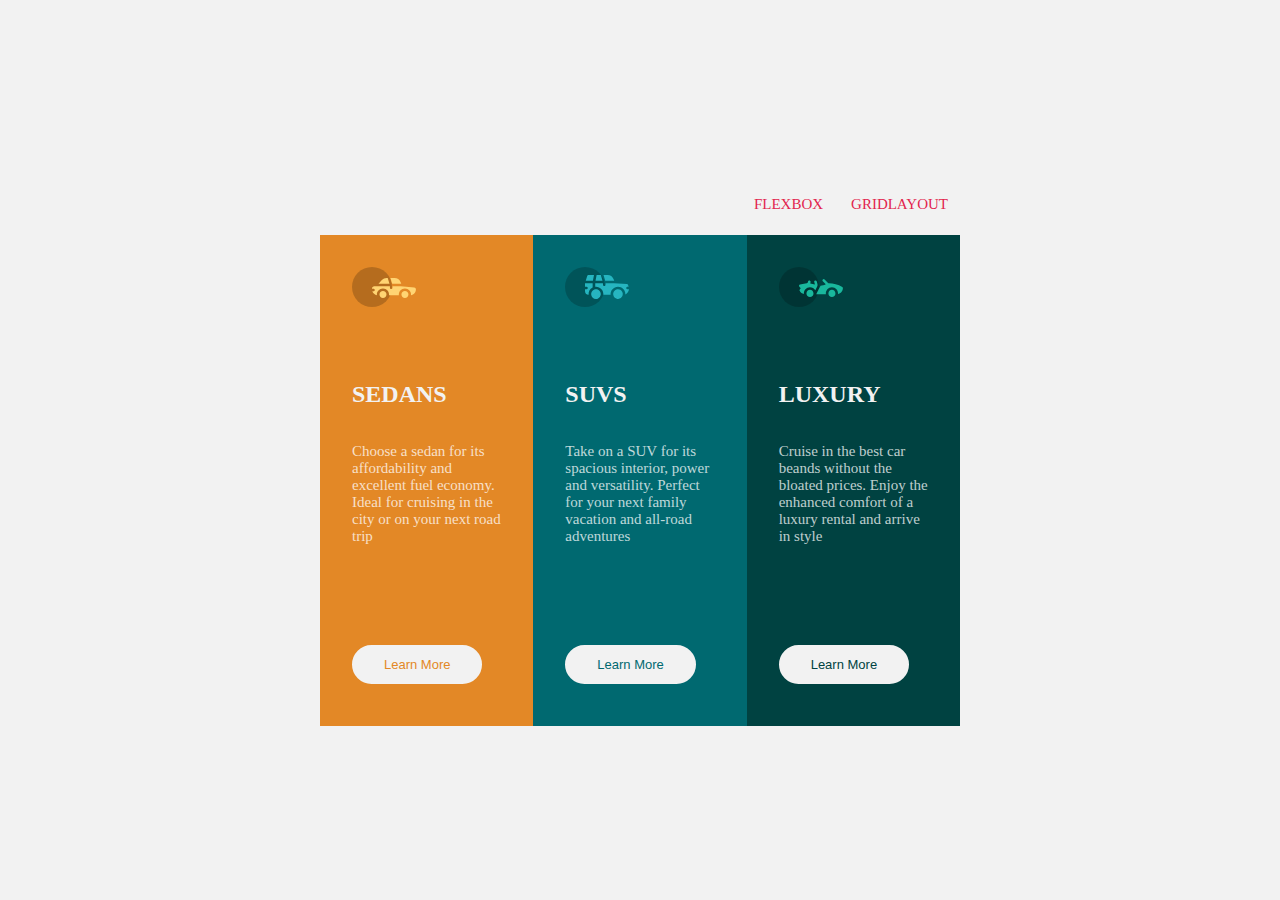
<file: index.html>
<!DOCTYPE html>
<html lang="en">
  <head>
    <meta charset="UTF-8" />
    <meta http-equiv="X-UA-Compatible" content="IE=edge" />
    <meta name="viewport" content="width=device-width, initial-scale=1.0" />
    <link rel="stylesheet" href="style.css" />
    <title>Flexbox</title>
  </head>
  <body>
    <main>
      <nav>
        <div class="nav-links">
          <ul>
            <li><a href="index.html">FLEXBOX</a></li>
            <li><a href="grid.html">GRIDLAYOUT</a></li>
          </ul>
        </div>
      </nav>
      <div class="mainbox">
        <div class="firstbox">
          <img src="icon-sedans.svg" alt="" />
          <h2>SEDANS</h2>
          <p class="sedan">
            Choose a sedan for its affordability and excellent fuel economy.
            Ideal for cruising in the city or on your next road trip
          </p>
          <button>Learn More</button>
        </div>
        <div class="secondbox">
          <img src="icon-suvs.svg" alt="" />
          <h2>SUVS</h2>
          <p class="suv">
            Take on a SUV for its spacious interior, power and versatility.
            Perfect for your next family vacation and all-road adventures
          </p>
          <button>Learn More</button>
        </div>
        <div class="thirdbox">
          <img src="icon-luxury.svg" alt="" />
          <h2>LUXURY</h2>
          <p class="luxury">
            Cruise in the best car beands without the bloated prices. Enjoy the
            enhanced comfort of a luxury rental and arrive in style
          </p>
          <button>Learn More</button>
        </div>
      </div>
    </main>
  </body>
</html>
</file>
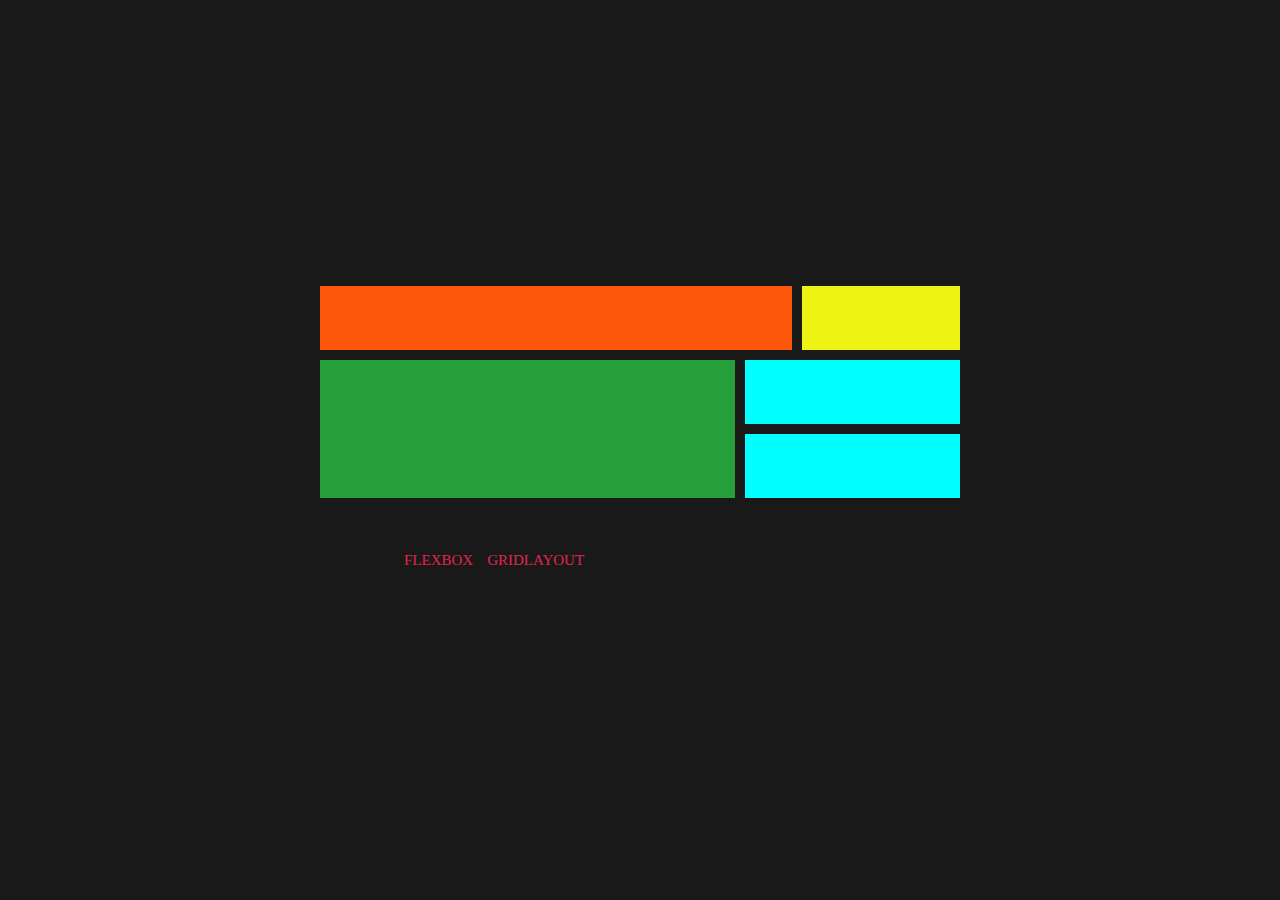
<file: grid.html>
<!DOCTYPE html>
<html lang="en">
  <head>
    <meta charset="UTF-8" />
    <meta http-equiv="X-UA-Compatible" content="IE=edge" />
    <meta name="viewport" content="width=device-width, initial-scale=1.0" />
    <link rel="stylesheet" href="grid.css" />
    <title>Grid layout</title>
  </head>
  <body>
    <main>
        <nav>
          <div class="nav-links">
            <ul>
              <li><a href="index.html">FLEXBOX</a></li>
              <li><a href="grid.html">GRIDLAYOUT</a></li>
            </ul>
          </div>
        </nav>
      <div class="item-1"></div>
      <div class="item-2"></div>
      <div class="item-3"></div>
      <div class="item-4"></div>
      <div class="item-5"></div>
    </main>
  </body>
</html>
</file>
<file: style.css>
@import url(https://fonts.google.com/specimen/Lexend+Deca);
@import url(https://fonts.google.com/specimen/Big+Shoulders+Display);
*{
    margin: 0;
    padding: 0;
    box-sizing: border-box;
}

body{
    background-color: hsl(0, 0%, 95%);
}

nav{
    display: flex;
    padding: 2% 0%;
    justify-content: space-between;
    align-items: center;
}

.nav-links{
    flex: 1;
    text-align: right;
}

.nav-links ul li{
    list-style: none;
    display:inline-block;
    padding: 8px 12px;
    position: relative;

}

.nav-links ul li a{
    color: rgb(226, 37, 78);
    text-decoration: none;
    font-size: 15px;
}

.nav-links ul li::after{
    content: '';
    width: 0%;
    height: 2px;
    background: #f44336;
    display: block;
    margin: auto;
    transition: 0.5s;
}

.nav-links ul li:hover::after{
    width: 100%;
}

main{
    width: 50%;
    margin: auto;
    display: flex;
    justify-content: center;
    height:100vh ;
    flex-direction: column;
}

.firstbox{
    background-color: hsl(31, 77%, 52%);
    padding: 2em;
    width: 50%;
}

.firstbox h2{
    color: hsl(0, 0%, 95%);
    padding-bottom: 5px;
    padding-top: 70px;
    font-weight: 700;
    font-family:Big Shoulders Display ;
}

.firstbox p{
    color:hsla(0, 0%, 100%, 0.75);
    font-size: 15px;
    font-weight: 400;
    font-family:Lexend Deca ;
   
}

.firstbox button{
    margin-top: 100px;
    margin-bottom: 10px;
    background-color:hsl(0, 0%, 95%); 
    font-size: 13px;
    padding:10px 30px 10px 30px ;
    border-radius: 500px;
    border: 2px solid hsl(0, 0%, 95%);
    color: hsl(31, 77%, 52%);
}

.sedan{
    padding-top: 30px;
}

.secondbox{
    background-color:  hsl(184, 100%, 22%) ;
    padding: 2em;
    width: 50%;
}

.secondbox h2{
    color: hsl(0, 0%, 95%);
    padding-bottom: 5px;
    padding-top: 70px;
    font-weight: 700;
    font-family:Big Shoulders Display ;
}

.secondbox p{
    color:hsla(0, 0%, 100%, 0.75);
    font-size: 15px;
    font-weight: 400;
    font-family:Lexend Deca ;
}

.secondbox button{
    margin-top: 100px;
    margin-bottom: 10px;
    background-color:hsl(0, 0%, 95%); 
    font-size: 13px;
    padding:10px 30px 10px 30px ;
    border-radius: 500px;
    border: 2px solid hsl(0, 0%, 95%);
    color: hsl(184, 100%, 22%);
}

.suv{
    padding-top: 30px;
}

.thirdbox{
    background-color:hsl(179, 100%, 13%) ;
    padding: 2em;
    width: 50%;
}

.thirdbox h2{
    color: hsl(0, 0%, 95%);
    padding-bottom: 5px;
    padding-top: 70px;
    font-weight: 700;
    font-family:Big Shoulders Display ;
}

.thirdbox p{
    color:hsla(0, 0%, 100%, 0.75);
    font-size: 15px;
    font-weight: 400;
    font-family:Lexend Deca ;
}

.thirdbox button{
    margin-top: 100px;
    margin-bottom: 10px;
    background-color:hsl(0, 0%, 95%); 
    font-size: 13px;
    padding:10px 30px 10px 30px ;
    border-radius: 500px;
    border: 2px solid hsl(0, 0%, 95%);
    color:hsl(179, 100%, 13%) ;
}

.luxury{
    padding-top: 30px;
}

.mainbox{
    display: flex;
}

@media (max-width: 375px){
    #mainbox{
    display: flex;
    flex-direction: column;
    }
}
</file>
<file: grid.css>
*{
    margin: 0;
    padding: 0;
}

body{
    background-color: hsl(0, 2%, 10%);
    display: flex;
    place-items: center;
    height: 100vh;
}

nav{
    display: flex;
    padding: 2% 0%;
    justify-content: space-between;
    align-items: center;
}

.nav-links{
    flex: 1;
    text-align: right;
}

.nav-links ul li{
    list-style: none;
    display:inline-block;
    padding: 5px 5px;
    position: relative;

}

.nav-links ul li a{
    color: rgb(226, 37, 78);
    text-decoration: none;
    font-size: 15px;
}

.nav-links ul li::after{
    content: '';
    width: 0%;
    height: 2px;
    background: #f44336;
    display: block;
    margin: auto;
    transition: 0.5s;
}

.nav-links ul li:hover::after{
    width: 100%;
}

main{
    display: grid;
    grid-template-areas: 
    'a a a a b b'
    'a a a a b b'
    'c c c d d d'
    'c c c e e e'
    ;    
    gap: 10px;
    width: 50%;
    margin: auto;
}

main div{
    padding: 2em;
    text-align: center;
}

.item-1{
    background-color:rgb(252, 87, 11) ;
    grid-area: a;
}

.item-2{
    background-color: hsl(61, 90%, 51%);
    grid-area: b;
}

.item-3{
    background-color: rgb(37, 160, 58);
    grid-area: c;
}

.item-4{
    background-color: aqua;
    grid-area: d;
}

.item-5{
    background-color: aqua;
    grid-area: e;
}
</file>
